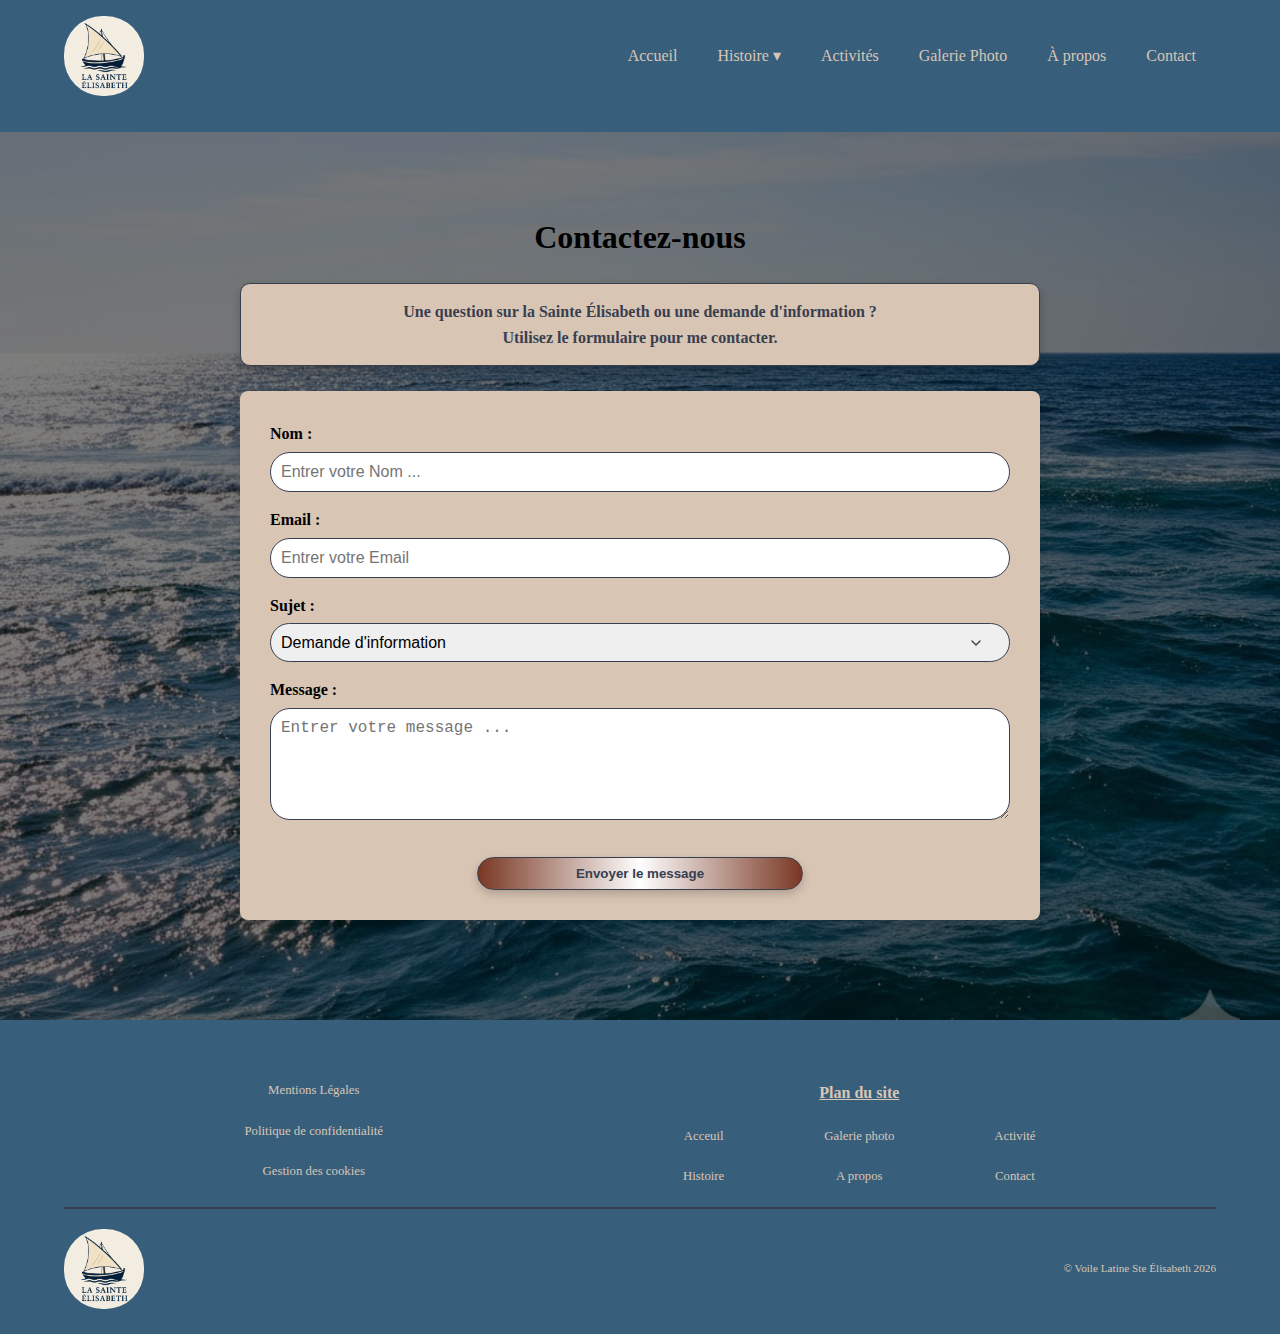
<file: pages/contact.html>
<!DOCTYPE html>
<html lang="fr">
<head>
    <meta charset="UTF-8">
    <meta name="viewport" content="width=device-width, initial-scale=1.0">
    <title>Contact | Mon Site Vitrine</title>
    <link rel="stylesheet" href="../assets/css/style.css">
</head>
<body>
    <header>
        <nav class="navbar">
            <img src="../assets/img/logo_Ste_Elisabeth.png" alt="Logo" class="logo">
            <ul class="nav-links">
                <li><a href="../index.html">Accueil</a></li>
                <li class="dropdown">
                    <a href="#">Histoire ▾</a>
                    <ul class="submenu">
                        <li><a href="/pages/histoire/LaSteElisabeth.html">La Sainte Élisabeth</a></li>
                        <li><a href="/pages/histoire/LeProjet.html">Le Projet</a></li>
                        <li><a href="/pages/histoire/LaRenovation.html">La Rénovation</a></li>
                        <li><a href="/pages/histoire/Histoire.html">Un Peu d'Histoire</a></li>
                    </ul>
                </li>
                <li><a href="pages/activites.html">Activités</a></li>
                <li><a href="pages/galerie.html">Galerie Photo</a></li>
                <li><a href="pages/a-propos.html">À propos</a></li>
                <li><a href="pages/contact.html">Contact</a></li>
            </ul>
        </nav>
    </header>

    <main class="container">
        <section class="contact-section">
            <h1>Contactez-nous</h1>
            <div class="contact-intro-box">
                <p>Une question sur la Sainte Élisabeth ou une demande d'information ?</p>
                <p>Utilisez le formulaire pour me contacter.</p>
            </div>

            <form id="contactForm" action="../inc/traitement.php" method="POST" class="contact-form">
                <div class="form-group">
                    <label for="nom">Nom :</label>
                    <input type="text" id="nom" name="nom" placeholder="Entrer votre Nom ..." required minlength="2">
                </div>

                <div class="form-group">
                    <label for="email">Email :</label>
                    <input type="email" id="email" name="email" placeholder="Entrer votre Email" required>
                </div>

                <div class="form-group">
                    <label for="sujet">Sujet :</label>
                    <select id="sujet" name="sujet">
                        <option value="information">Demande d'information</option>
                        <option value="activite">Question sur les activités</option>
                        <option value="autre">Autre</option>
                    </select>
                </div>

                <div class="form-group">
                    <label for="message">Message :</label>
                    <textarea id="message" name="message" rows="5" placeholder="Entrer votre message ..." required></textarea>
                </div>

                <button type="submit" class="btn-decouvrir">Envoyer le message</button>
            </form>
            <div id="formFeedback"></div>
        </section>
    </main>

    <footer>
        <div class="footer-top">
            <div class="footer-links-left">
                <a href="#">Mentions Légales</a>
                <a href="#">Politique de confidentialité</a>
                <a href="#">Gestion des cookies</a>
            </div>
            <div class="footer-plan">
                <h4>Plan du site</h4>
                <div class="plan-grid">
                    <a href="../index.html">Acceuil</a><a href="#">Galerie photo</a><a href="#">Activité</a>
                    <a href="/pages/histoire/LaSteElisabeth.html">Histoire</a><a href="#">A propos</a><a href="../pages/contact.html">Contact</a>
                </div>
            </div>
        </div>
        <hr>
        <div class="footer-bottom">
            <img src="../assets/img/logo_Ste_Elisabeth.png" alt="Logo mini" class="logo">
            <p>&copy; Voile Latine Ste Élisabeth 2026</p>
        </div>
    </footer>

    <script src="../assets/js/script.js"></script>
</body>
</file>
<file: assets/css/style.css>
/* --- Variables de couleurs --- */
:root {
    --primary: #D9C5B4;
    --secondary: #375F7C;
    --white: #ffffff;
    --dark: #384050;
}

* { margin: 0; padding: 0; box-sizing: border-box; }

body {
    font-family: 'Georgia', serif;
    background-color: var(--secondary);
    line-height: 1.6;
    display: flex;
    flex-direction: column;
    min-height: 100vh;
}

/* --- Navigation --- */
.navbar {
    display: flex;
    justify-content: space-between;
    align-items: center;
    background-color: var(--secondary);
    padding: 1rem 5%;
    color: var(--primary);
}

.nav-links { display: flex; list-style: none; }
.nav-links li { position: relative; padding: 10px 20px; }
.nav-links a { color: var(--primary); text-decoration: none; transition: 0.3s; }


.logo {
    height: 80px;
    width: auto;
    border-radius: 48%;
}

/* --- Sous-menu Histoire --- */
.submenu {
    display: none;
    position: absolute;
    top: 100%;
    left: 0;
    background: var(--secondary);
    box-shadow: 0 8px 16px rgba(0,0,0,0.3);
    min-width: 180px;
    list-style: none;
}

.submenu li a { color: var(--primary); display: block; padding: 10px; }
.submenu li a:hover { background: var(--light); }

.dropdown:hover .submenu { display: block; }

/* ---------------- ACCEUIL -----------------*/

/* --- Hero section --- */
.hero {
    height: 600px;
    min-height: 40vh;
    background: url('../img/Présentation\ 2\ Photo\ ph\ jambert\ poster.jpg') center/cover;
    background-position: center 90%;
    background-repeat: no-repeat;
    box-shadow: 0 10px 30px rgba(0, 0, 0, 0.30);
    width: 100%;
}

/* --- Bloc découvrir l'histoire --- */

.intro-box {
    background-color: var(--primary);
    width: 85%;
    max-width: 1200px;
    margin: -50px auto 40px;
    padding: 40px;
    border-radius: 15px;
    border: 1px solid var(--dark);
    display: flex;
    flex-direction: column;
    align-items: center;
    box-shadow: 0 10px 30px rgba(0, 0, 0, 0.30);
    color: var(--dark);
}

.intro-text {
    flex: 1.5;
    display: flex;
    flex-direction: column;
    align-items: center;
    text-align: center;
    gap: 30px;
}

.intro-content-wrapper {
    display: flex;
    flex-direction: row;
    align-items: center;
    justify-content: space-between;
    width: 100%;
    margin-top: 30px;
    gap: 40px;
}

.intro-image-placeholder {
    flex: 0 0 400px;
    height: 300px;
    display: flex;
    justify-content: center;
    align-items: center;
    background-color: var(--white);
    border-radius: 0 60px 0 60px;
    margin-left: 40px;
    padding: 0px;
    min-height: 250px;
    overflow: hidden;

}

.intro-image-placeholder img {
    width: 100%;
    height: 100%;
    object-fit: cover;
    opacity: 1;
}

.btn-decouvrir {
    background: linear-gradient(to right, #793723, #ffffff, #793723);
    border: 1px solid var(--dark);
    padding: 8px 98px;
    border-radius: 25px;
    color: var(--dark);
    font-weight: bold;
    cursor: pointer;
    text-decoration: none;
    box-shadow: 0 4px 10px rgba(0,0,0,0.2);
    transition: transform 0.2s;
}

.btn-decouvrir:hover {
    transform: scale(1.05);
}

/* --- COMPTE À REBOURS --- */
.countdown-section {
    padding: 60px 0;
    display: flex;
    flex-direction: row;
    align-items: center;
    justify-content: center;
    gap: 60px;
    width: 100%;
    color: var(--primary);
    position: relative;
    padding-bottom: 100px;
}

.countdown-container {
    background-color: var(--secondary);
    padding: 20px 40px;
    border-radius: 20px;
    display: flex;
    gap: 30px;
    box-shadow: 0 10px 30px var(--primary);
    border: 1px solid var(--dark);
    flex-shrink: 0;
}

.countdown-wrapper {
    display: flex;
    flex-direction: row;
    align-items: center;
    justify-content: center;
    gap: 60px;
    width: auto;
}

.countdown-item {
    display: flex;
    flex-direction: column;
    align-items: center;
    color: var(--primary);
    min-width: 80px;
}

.countdown-item .number {
    font-size: 3rem;
    font-weight: 300;
    line-height: 1;
}

.countdown-item .label {
    font-size: 0.9rem;
    margin-top: 5px;
    opacity: 0.9;
}

.countdown-numbers {
    flex: 1;
    font-size: 5rem;
    font-weight: bold;
    font-family: 'Arial Black', sans-serif;
    letter-spacing: 5px;
}

.countdown-text {
    flex: 1;
    font-size: 1.2rem;
    line-height: 1.6;
    padding-left: 50px;
    max-width: 400px;
}

.time-box {
    background: rgba(255, 255, 255, 0.1);
    padding: 20px;
    border-radius: 10px;
    min-width: 100px;
}

.time-box strong { font-size: 2.5rem; display: block; }



/* --- events --- */

.events-section {
    display: flex;
    flex-direction: column;
    align-items: center;
    gap: 50px;
    padding: 80px 5%;
    background-color: var(--secondary);
    color: var(--primary);
}

.events-grid {
    display: flex;
    justify-content: center;
    gap: 100px;
    width: 100%;
    flex-wrap: wrap;
}

.event-card {
    background-color: var(--primary);
    border: 1px solid var(--dark);
    border-radius: 20px;
    overflow: hidden;
    width: 350px;
    display: flex;
    flex-direction: column;
    box-shadow: 0 4px 15px rgba(0,0,0,0.1);
    transition: transform 0.3s ease;
}

.event-card:hover {
    transform: translateY(-10px);
}

.event-image {
    width: 100%;
    height: 250px;
    overflow: hidden;
}

.event-image img {
    width: 100%;
    height: 100%;
    object-fit: cover;
}

.event-text {
    padding: 20px;
    text-align: center;
    color: var(--dark);
    font-size: 1rem;
    font-weight: bold;
}


.slider-section {
    width: 100%;
    padding: 60px 0;
    text-align: center;
    display: flex;
    flex-direction: column;
    align-items: center; 
    gap: 50px;
    background-color: var(--primary);
    color: var(--dark);
}

.slider-container {
    display: flex;
    align-items: center;
    justify-content: center;
    gap: 20px;
    width: 95%;
    max-width: 1600px;
    margin: 0 auto;
}

.slider-wrapper {
    
    flex-grow: 1;
    max-width: 1200px;
    height: 550px;
    overflow: hidden;
    border-radius: 20px;
    box-shadow: 0 10px 30px rgba(0,0,0,0.2);
}

.slide {
    display: none;
    width: 100%;
    height: 100%;
}

.slide.active {
    display: block;
    animation: fadeIn 0.5s;
}

.slide img {
    width: 100%;
    height: 100%;
    object-fit: cover;
}

/* --- LES FLÈCHES --- */

.prev-btn, .next-btn {
    background-color: var(--primary);
    color: var(--secondary);
    border: 2px solid var(--dark);
    font-size: 1.8rem;
    padding: 10px 20px;
    border-radius: 12px;
    cursor: pointer;
    transition: all 0.3s ease;
}

.prev-btn:hover, .next-btn:hover {
    background-color: var(--dark);
    color: var(--primary);
}

/* --- ESPACEMENT DU BOUTON --- */
.slider-footer {
    width: 100%;
    display: flex;
    justify-content: center;
    padding-top: 40px;
    margin-top: 20px;
}

.slider-footer .btn-decouvrir {
    display: inline-block;
    padding: 4px 40px;
}

@keyframes fadeIn {
    from { opacity: 0; }
    to { opacity: 1; }
}

/* --- FOOTER --- */
footer {
    background-color: var(--secondary);
    color: var(--primary);
    padding: 40px 5% 20px;
}

.footer-top {
    display: flex;
    justify-content: center;
    align-items: flex-start;
    width: 100%;
    gap: 300px;
}

/* --- Bloc de gauche (Mentions Légales) --- */
.footer-links-left {
    display: flex;
    flex-direction: column;
    gap: 20px;
    text-align: center;
}

/* --- Bloc de droite (Plan du site) --- */
.footer-plan {
    display: flex;
    flex-direction: column;
    align-items: center; 
    text-align: center;
}

.footer-plan h4 {
    margin-bottom: 20px;
    text-decoration: underline;
    width: fit-content;
}

.plan-grid {
    display: grid;
    grid-template-columns: repeat(3, auto);
    justify-content: center;
    gap: 20px 100px;
}

footer a {
    color: var(--secondary-beige);
    text-decoration: none;
    font-size: 0.8rem;
}

hr {
    border: 0.2px solid var(--dark);
    margin: 20px 0;
}

.footer-bottom {
    display: flex;
    justify-content: space-between;
    align-items: center;
    font-size: 0.7rem;
}



/* ------------------ CONTACT --------------------- */


/* Styles pour la page Contact */
.container {
    background: linear-gradient(rgba(0,0,0,0.5), rgba(0,0,0,0.5)), 
                url('../img/mer.jpg') no-repeat center center fixed;
    background-size: cover;
    flex: 1;
    width: 100%;
    max-width: none;
    margin: 20px auto;
    padding: 80px 20px;
    min-height: 600px;
    display: flex;
    justify-content: center;
    align-items: center;
}

.contact-intro-box {
    background-color: var(--primary);
    border: 1px solid var(--dark);
    border-radius: 10px;
    padding: 15px 25px;
    margin-bottom: 25px;
    text-align: center;
    box-shadow: 0 4px 10px rgba(0,0,0,0.2);
}

.contact-intro-box p {
    margin: 0;
    font-weight: bold;
    color: var(--dark);
}

.contact-section {
    width: 100%;
    max-width: 800px;
}

.contact-section h1 {
    text-align: center;
    margin-bottom: 20px;
}

.contact-form {
    background: var(--primary);
    padding: 30px;
    border-radius: 8px;
    box-shadow: 0 4px 10px rgba(0,0,0,0.1);
}

.form-group {
    margin-bottom: 15px;
}

.form-group label {
    display: block;
    margin-bottom: 5px;
    font-weight: bold;
}

.form-group input, 
.form-group select, 
.form-group textarea {
    width: 100%;
    padding: 10px;
    border: 1px solid var(--dark);
    border-radius: 20px;
    font-size: 1rem;
}

.form-group select {
    appearance: none;
    -webkit-appearance: none;
    -moz-appearance: none;
    
    background-image: url("data:image/svg+xml;charset=UTF-8,%3Csvg xmlns='http://www.w3.org/2000/svg' width='24' height='24' viewBox='0 0 24 24' fill='none' stroke='%23384050' stroke-width='2' stroke-linecap='round' stroke-linejoin='round'%3E%3Cpolyline points='6 9 12 15 18 9'%3E%3C/polyline%3E%3C/svg%3E");
    background-repeat: no-repeat;
    background-position: calc(100% - 25px) center;
    background-size: 16px;
    padding-right: 45px;
    cursor: pointer;
}

.form-group textarea {
    resize: vertical;
    border-radius: 20px;
}

#formFeedback {
    margin-top: 20px;
    text-align: center;
    font-weight: bold;
}

.contact-form .btn-decouvrir {
    display: block;
    margin: 30px auto 0;
    width: fit-content;
}


/* ---------------  Un Peu d'Histoire -------------- */

.history-page {
    display: flex;
    flex-direction: column;
    width: 100%;
}

.section-sea {
    background: linear-gradient(rgba(217, 197, 180, 0.8), rgba(217, 197, 180, 0.8)),
                url('../img/Histoire/background1.jpg') no-repeat center center/cover;
    padding: 60px 5%;
    display: flex;
    flex-direction: column;
    gap: 20px;
}

.history-header {
    text-align: center;
    margin-bottom: 30px;
    width: 100%;
}

.main-page-title {
    text-transform: capitalize;
    margin-bottom: 10px;
    font-weight: bold;
 
    text-decoration: none; 
}

.title-separator {
    width: 350px;
    border: none;
    border-top: 2px solid var(--dark);
    margin: 10px auto;
}


.bubble-1 {
    align-self: center !important;
    margin-left: auto;
    margin-right: auto;
    max-width: 800px;
    width: 100%;
}

.bubble-2 {
    position: relative;
    align-self: flex-end !important;
    margin-right: 5%;
    max-width: 500px;
    width: 100%;
}

.bubble-3 {
    align-self: flex-start !important;
    margin-left: 5%;
    max-width: 500px;
    width: 100%;
}

.arrow-decor {
    position: absolute;
    top: 50%;
    right: 27%;
    width: 170px;
    height: auto;
    z-index: 10;
    pointer-events: none;
    transform: rotate(-10deg); 
}

.section-boats-bg {
    background: linear-gradient(rgba(217, 197, 180, 0.8), rgba(217, 197, 180, 0.8)),
                url('../img/Histoire/background2.jpg') no-repeat center/cover;
    background-size: 330%;
    background-position: 80% center;
    padding: 80px 10%;
    display: flex;
    flex-direction: column;
    gap: 40px;
}

/* Style de chaque ligne de bateau */
.boat-row {
    display: flex !important;
    align-items: center !important;
    justify-content: center !important;
    gap: 60px;
    width: 100%;
    margin-bottom: 10px;
}

.boat-row.row-right .boat-description-bubble {
    order: 1 !important;
}

.boat-row.row-right .boat-image-card {
    order: 2 !important;
}

.boat-row.row-left .boat-image-card {
    order: 1 !important;
}

.boat-row.row-left .boat-description-bubble {
    order: 2 !important;
}

.boat-row.row-center {
    flex-direction: column !important;
}

/* Cadre photo */
.boat-image-card {
    background-color: var(--primary);
    border: 1px solid var(--dark);
    border-radius: 40px;
    padding: 20px;
    width: 450px;
    text-align: center;
    box-shadow: 0 4px 10px rgba(0,0,0,0.3);
}

.boat-image-card img {
    width: 100%;
    height: auto;
    border-radius: 10px;
}

/* Bulle de texte  */
.boat-description-bubble {
    background-color: var(--primary);
    border: 1px solid var(--dark);
    border-radius: 30px;
    padding: 20px 30px;
    max-width: 500px;
    box-shadow: 0 4px 10px rgba(0,0,0,0.3);
    text-align: center;
}

.boat-description-bubble.large-bubble {
    max-width: 900px;
    width: 90%;
    padding: 15px 50px; 
}

.info-card, .boat-frame, .boat-bubble {
    background-color: var(--primary);
    border: 1px solid var(--dark);
    border-radius: 40px;
    padding: 25px;
    box-shadow: 0 4px 15px rgba(0,0,0,0.3);
    text-align: center;
    display: flex;
    flex-direction: column;
    justify-content: center;
    align-items: center;
}

.underline-title {
    display: inline-block;
    margin-bottom: 15px;
    font-size: 1.5rem;
    color: var(--dark);
    text-decoration: underline
}







/* --- A propos --- /*

/* Fond dégradé spécifique pour À Propos */
.apropos-body {
    background: linear-gradient(to bottom, #d2c1b0, #375F7C); /* Dégradé beige vers bleu */
    min-height: 100vh;
}

.apropos-container {
    max-width: 1100px;
    margin: 0 auto;
    padding: 100px 20px;
    display: flex;
    flex-direction: column;
    gap: 50px;
}

/* Style des sections */
.apropos-section {
    display: flex;
    align-items: center;
    justify-content: center;
    gap: 60px;
    padding: 40px;
    border-radius: 40px;
}

/* Styles spécifiques aux blocs de ta maquette */
.profile-block .image-wrapper, .map-block .map-wrapper {
    flex: 0 0 400px;
}

.profile-block .text-wrapper, .map-block .text-wrapper, .partners-block .text-wrapper {
    flex: 2;
    text-align: center;
}

/* Bloc 2 (Où nous trouver) : fond beige arrondi comme sur l'image */
.map-block {
    background-color: var(--primary);
    border: 1px solid var(--dark);
    box-shadow: 0 4px 10px rgba(0,0,0,0.3);
}

/* Images arrondies */
.rounded-img {
    width: 100%;
    height: auto;
    border-radius: 30px;
    border: 1px solid #333;
}

.rounded-map {
    border-radius: 30px; /* Même arrondi que tes autres blocs */
    border: 1px solid #333;
    width: 100%;
    height: 100px;
}

.map-wrapper {
    width: 100%;
    height: 350px;
    overflow: hidden; /* Empêche les coins de la carte de dépasser de l'arrondi */
    border: 1px solid #333;
    border-radius: 30px;
    line-height: 0;
    font-size: 0;
}

.map-wrapper iframe {
    width: 100% !important;
    height: 100% !important;
    display: block;   /* CHANGE TOUT : supprime l'espace "inline" en bas */
    border: none;
    margin: 0;
    padding: 0;
}

/* Bloc Partenaires */
.partners-block {
    align-items: flex-start;
}

.partners-logos {
    flex: 1;
    display: grid;
    grid-template-columns: repeat(3, 1fr);
    gap: 15px;
}

.partners-logos img {
    width: 100%;
    max-width: 100px;
    object-fit: contain;
}

.apropos-section h3 {
    font-size: 2rem;
    margin-bottom: 20px;
    text-decoration: underline;
}
</file>
